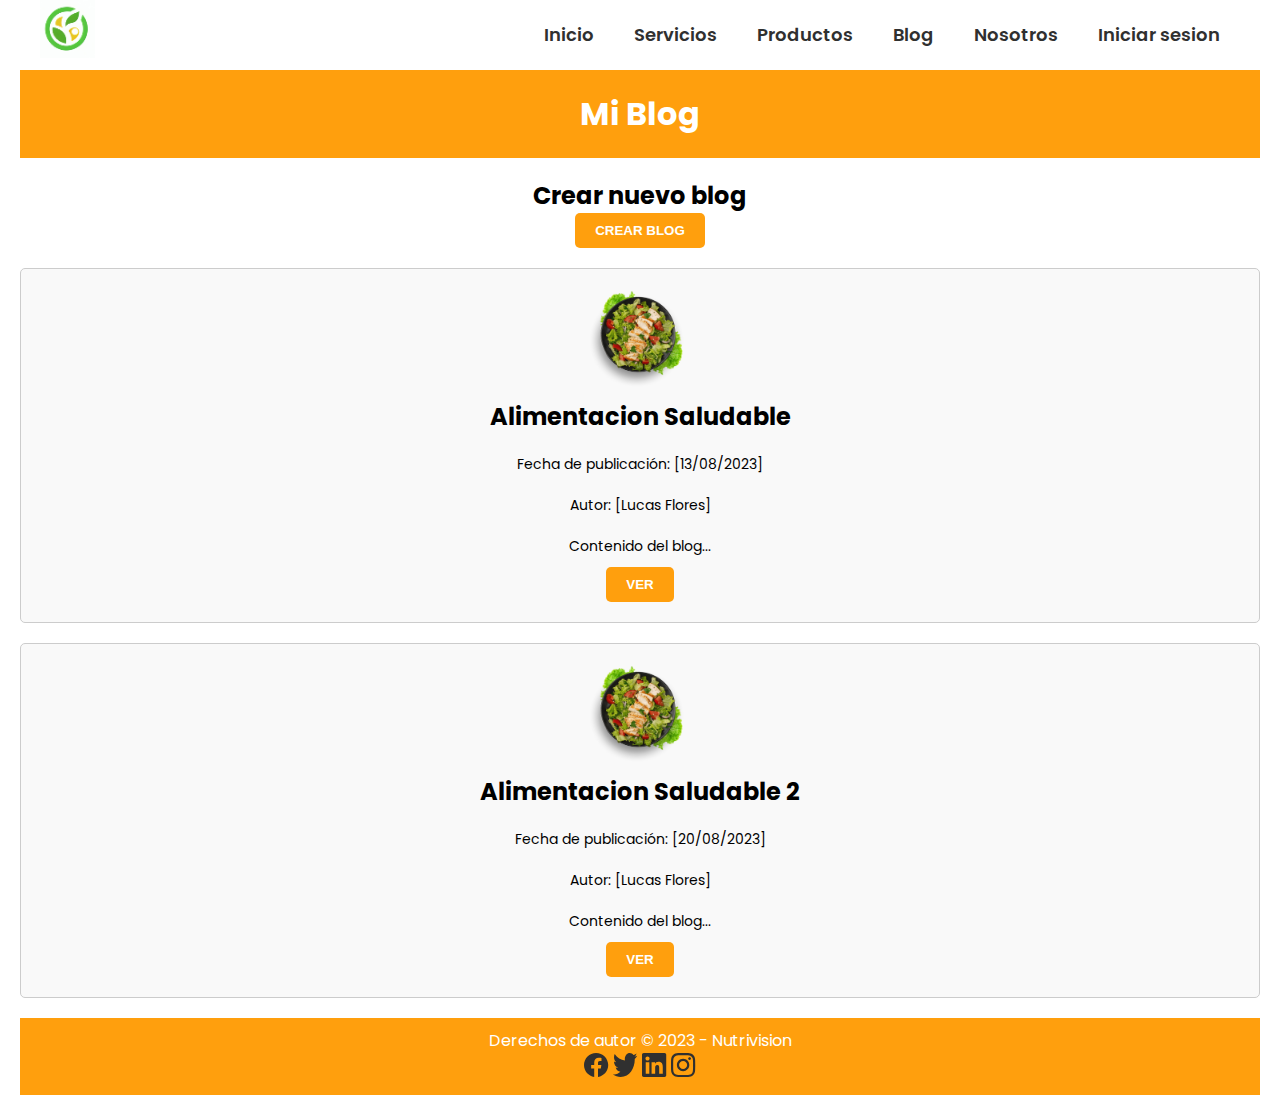
<file: blog.html>
<!DOCTYPE html>
<html lang="es">
<head>
    <meta charset="UTF-8">
    <meta name="viewport" content="width=device-width, initial-scale=1.0">
    <title>Mi Blog</title>
    <link rel="stylesheet" href="style4.css">
</head>
<body>

    <div class="menu container">
        <a href="index.html" class="logo">
            <div class="logo-container">
                <img src="imagenes/nutrivision.png" alt="Descripción de la imagen">
            </div>
        </a>

        <input type="checkbox" id="menu">
        <label for="menu"><img src="images/menu.png" class="menu-icono" alt=""></label>
        <nav class="navbar">
            <ul>
                <li><a href="index.html">Inicio</a></li>
                <li><a href="mapa.html">Servicios</a></li>
                <li><a href="compras.html">Productos</a></li>
                <li><a href="#">Blog</a></li>
                <li><a href="sobrenosotros.html">Nosotros</a></li>
                <li><a href="iniciarsesion.html">Iniciar sesion</a></li>
            </ul>
        </nav>
    </div>
    
    <p class="invisible-p">s</p>
    <p></p>
    <p class="invisible-p">s</p>
    
    <header>
        <h1>Mi Blog</h1>
    </header>

    <h2>Crear nuevo blog</h2>
    <div class="custom-button1-container">
        
        <button class="custom-button1">Crear Blog</button>
    </div>
    

    <main>
        <article class="blog-post">
            <img src="images/ensalada-1.png" alt="Imagen del Blog 1">
            <h2>Alimentacion Saludable</h2>
            <p>Fecha de publicación: [13/08/2023]</p>
            <p>Autor: [Lucas Flores]</p>
            <p>Contenido del blog...</p>
            <button class="custom-button">Ver</button>
        </article>

        <article class="blog-post">
            <img src="images/ensalada-1.png" alt="Imagen del Blog 2">
            <h2>Alimentacion Saludable 2</h2>
            <p>Fecha de publicación: [20/08/2023]</p>
            <p>Autor: [Lucas Flores]</p>
            <p>Contenido del blog...</p>
            <button class="custom-button">Ver</button>
        </article>

        <!-- Repite esta estructura para más blogs -->
    </main>

    <footer>

        <p>Derechos de autor © 2023 - Nutrivision</p>
        <div class="socials">
            <img src="images/s1.svg" alt="">
            <img src="images/s2.svg" alt="">
            <img src="images/s3.svg" alt="">
            <img src="images/s4.svg" alt="">
        </div>
    </footer>
</body>
</html>
</file>
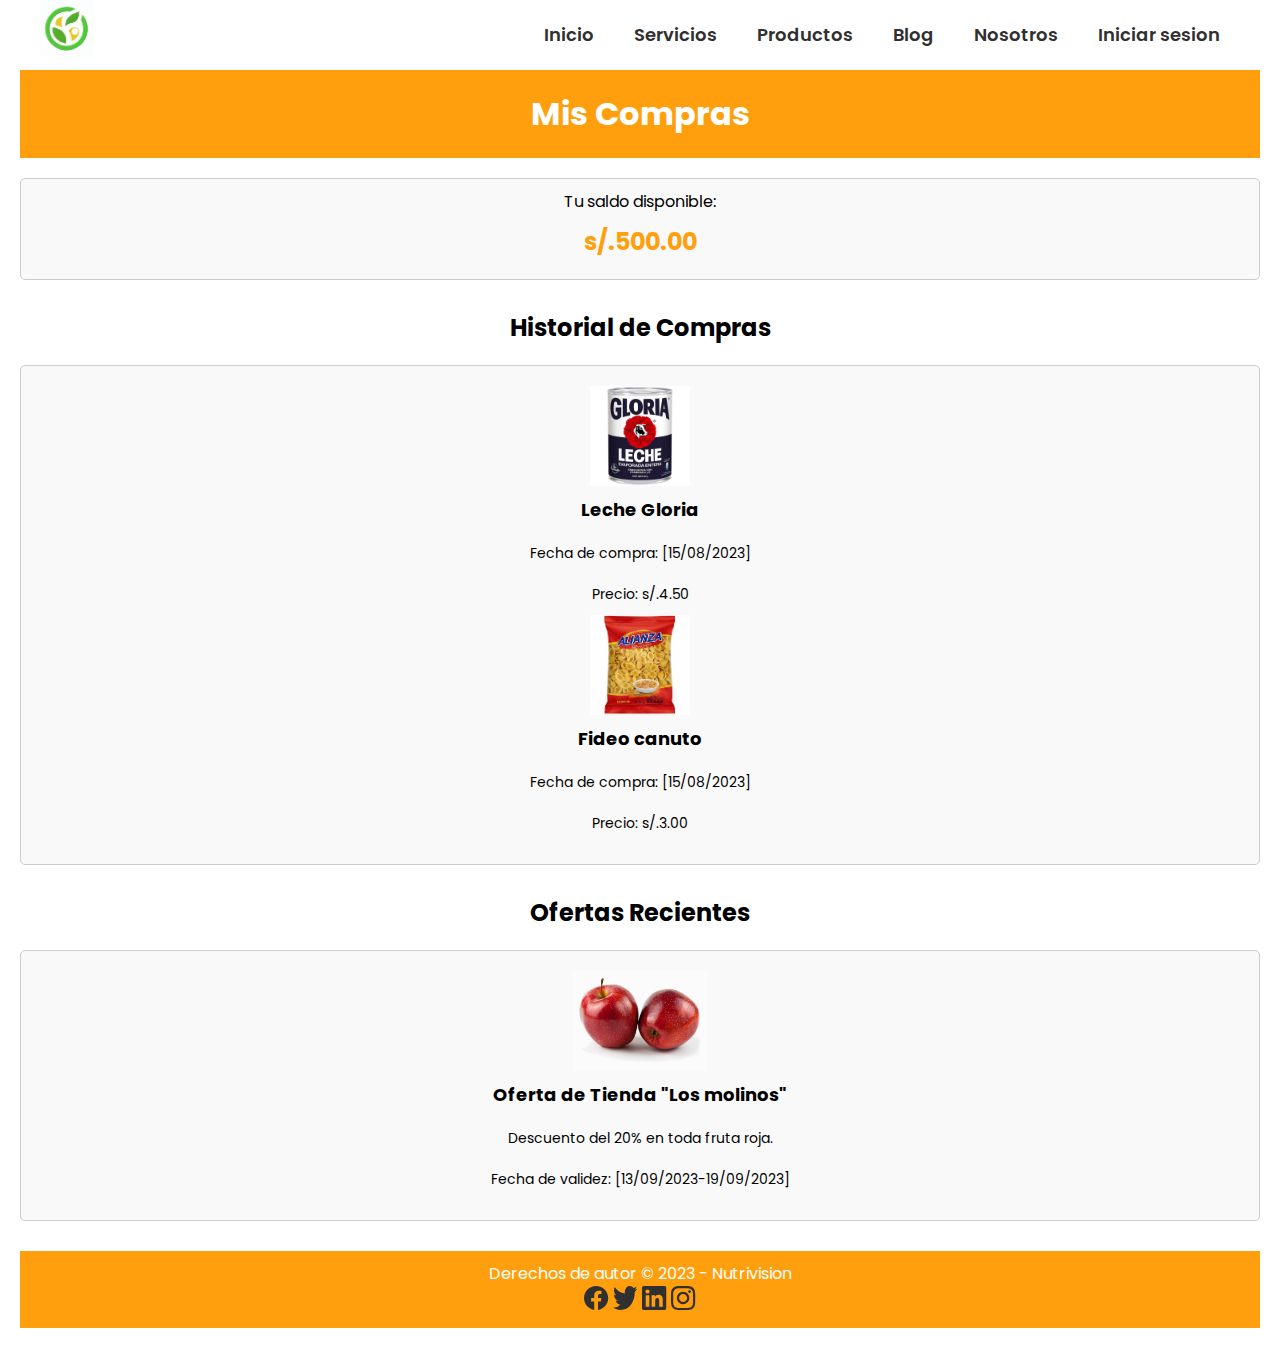
<file: compras.html>
<!DOCTYPE html>
<html lang="es">
<head>
    <meta charset="UTF-8">
    <meta name="viewport" content="width=device-width, initial-scale=1.0">
    <title>Mis Compras</title>
    <link rel="stylesheet" href="style5.css">
</head>
<body>
    <div class="menu container">
        <a href="index.html" class="logo">
            <div class="logo-container">
                <img src="imagenes/nutrivision.png" alt="Descripción de la imagen">
            </div>
        </a>

        <input type="checkbox" id="menu">
        <label for="menu"><img src="images/menu.png" class="menu-icono" alt=""></label>
        <nav class="navbar">
            <ul>
                <li><a href="index.html">Inicio</a></li>
                <li><a href="mapa.html">Servicios</a></li>
                <li><a href="#">Productos</a></li>
                <li><a href="blog.html">Blog</a></li>
                <li><a href="sobrenosotros.html">Nosotros</a></li>
                <li><a href="iniciarsesion.html">Iniciar sesion</a></li>
            </ul>
        </nav>
    </div>
    
    <p class="invisible-p">s</p>
    <p></p>
    <p class="invisible-p">s</p>
    
    <header>
        <h1>Mis Compras</h1>
    </header>

    <main>
        <section class="money-info">
            <div class="money">
                <p>Tu saldo disponible:</p>
                <h2>s/.500.00</h2> <!-- Cambia esto con la cantidad real -->
            </div>
        </section>

        <section class="purchase-history">
            <h2>Historial de Compras</h2>
            <!-- Aquí puedes mostrar las compras de la última semana, mes o año -->
            <div class="purchase-item">
                <img src="imagenes/leche.png" alt="Producto 1">
                <h3>Leche Gloria</h3>
                <p>Fecha de compra: [15/08/2023]</p>
                <p>Precio: s/.4.50</p>

                <img src="imagenes/fideo.png" alt="Producto 1">
                <h3>Fideo canuto</h3>
                <p>Fecha de compra: [15/08/2023]</p>
                <p>Precio: s/.3.00</p>

            </div>

            


            <!-- Repite esto para más compras -->
        </section>

        <section class="offers">
            <h2>Ofertas Recientes</h2>
            <!-- Aquí puedes mostrar ofertas de tiendas y supermercados -->
            <div class="offer-item">
                <img src="imagenes/manzana.png" alt="Tienda 1">
                <h3>Oferta de Tienda  "Los molinos"</h3>
                <p>Descuento del 20% en toda fruta roja.</p>
                <p>Fecha de validez: [13/09/2023-19/09/2023]</p>
            </div>
            <!-- Repite esto para más ofertas -->
        </section>
    </main>

    <footer>

        <p>Derechos de autor © 2023 - Nutrivision</p>
        <div class="socials">
            <img src="images/s1.svg" alt="">
            <img src="images/s2.svg" alt="">
            <img src="images/s3.svg" alt="">
            <img src="images/s4.svg" alt="">
        </div>
    </footer>
</body>
</html>
</file>
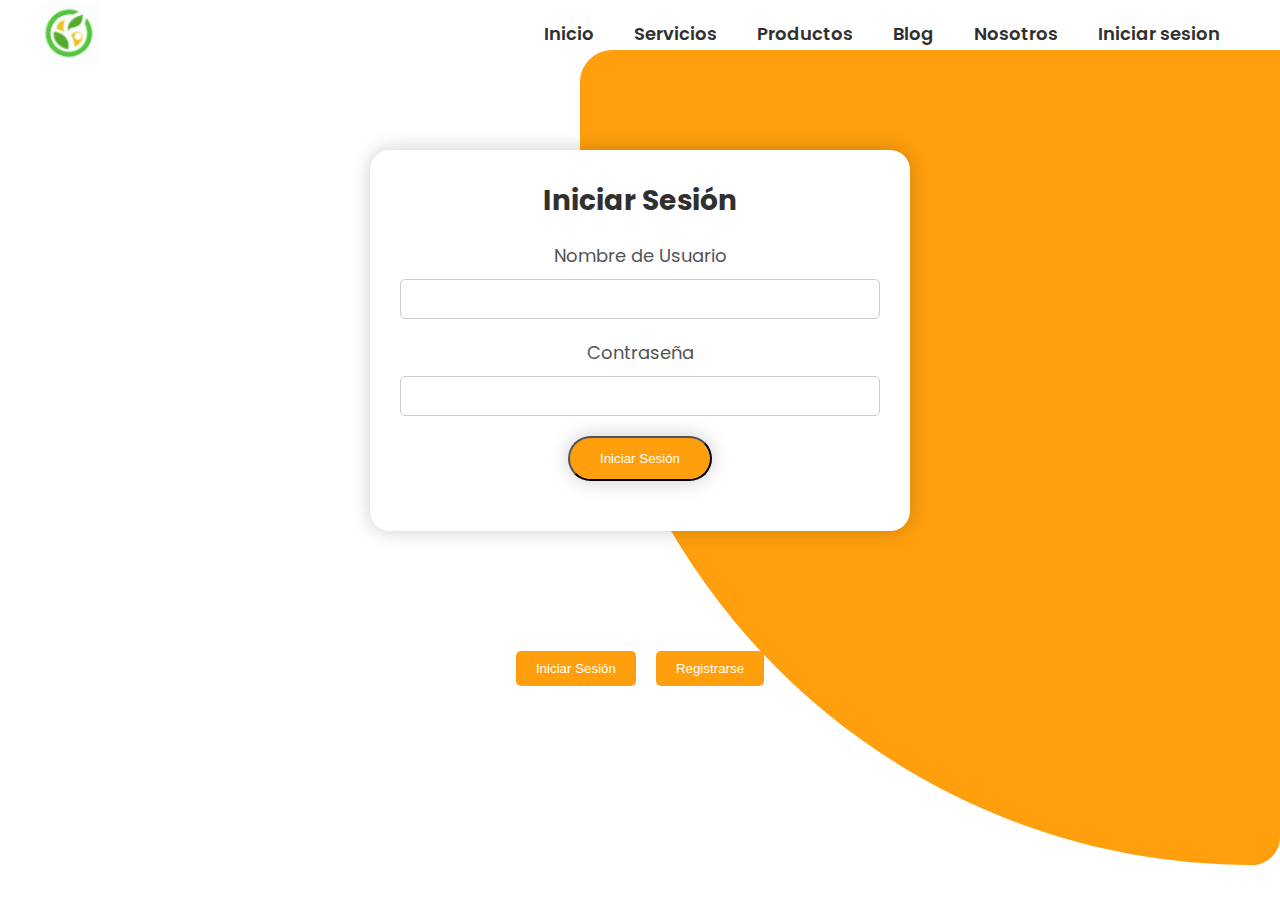
<file: iniciarsesion.html>
<!DOCTYPE html>
<html lang="es">
<head>
    <meta charset="UTF-8">
    <meta http-equiv="X-UA-Compatible" content="IE=edge">
    <meta name="viewport" content="width=device-width, initial-scale=1.0">
    <title>NUTRIVISION</title>
    <link rel="stylesheet" href="style.css">
</head>
<body>
    <div class="menu container">
        <a href="index.html" class="logo">
            <div class="logo-container">
                <img src="imagenes/nutrivision.png" alt="Descripción de la imagen">
            </div>
        </a>

        <input type="checkbox" id="menu">
        <label for="menu"><img src="images/menu.png" class="menu-icono" alt=""></label>
        <nav class="navbar">
            <ul>
                <li><a href="#">Inicio</a></li>
                <li><a href="mapa.html">Servicios</a></li>
                <li><a href="compras.html">Productos</a></li>
                <li><a href="blog.html">Blog</a></li>
                <li><a href="sobrenosotros.html">Nosotros</a></li>
                <li><a href="iniciarsesion.html">Iniciar sesion</a></li>
            </ul>
        </nav>
    </div>
    
    <p class="invisible-p">s</p>
    <p></p>
    <p class="invisible-p">s</p>
    <img class="bg" src="images/bg.svg" alt="">
    <section class="login container">
        <div class="login-form">
            <h2>Iniciar Sesión</h2>
            <form>
                <div class="form-group">
                    <label for="username">Nombre de Usuario</label>
                    <input type="text" id="username" name="username" required>
                </div>
                <div class="form-group">
                    <label for="password">Contraseña</label>
                    <input type="password" id="password" name="password" required>
                </div>
                <div class="form-group">
                    <button type="submit" class="btn-1">Iniciar Sesión</button>
                </div>
            </form>
        </div>

        <div class="register-form">
            <h2>Registrarse</h2>
            <form>
                <div class="form-group">
                    <label for="new-username">Nombre de Usuario</label>
                    <input type="text" id="new-username" name="new-username" required>
                </div>
                <div class="form-group">
                    <label for="new-password">Contraseña</label>
                    <input type="password" id="new-password" name="new-password" required>
                </div>
                <div class="form-group">
                    <label for="confirm-password">Confirmar Contraseña</label>
                    <input type="password" id="confirm-password" name="confirm-password" required>
                </div>
                <div class="form-group">
                    <button type="submit" class="btn-1">Registrarse</button>
                </div>
            </form>
        </div>
    </section>

    <div class="login-toggle">
        <button id="login-btn">Iniciar Sesión</button>
        <button id="register-btn">Registrarse</button>
    </div>

    
     <script src="static/123.js"></script>
</body>
</html>
</file>
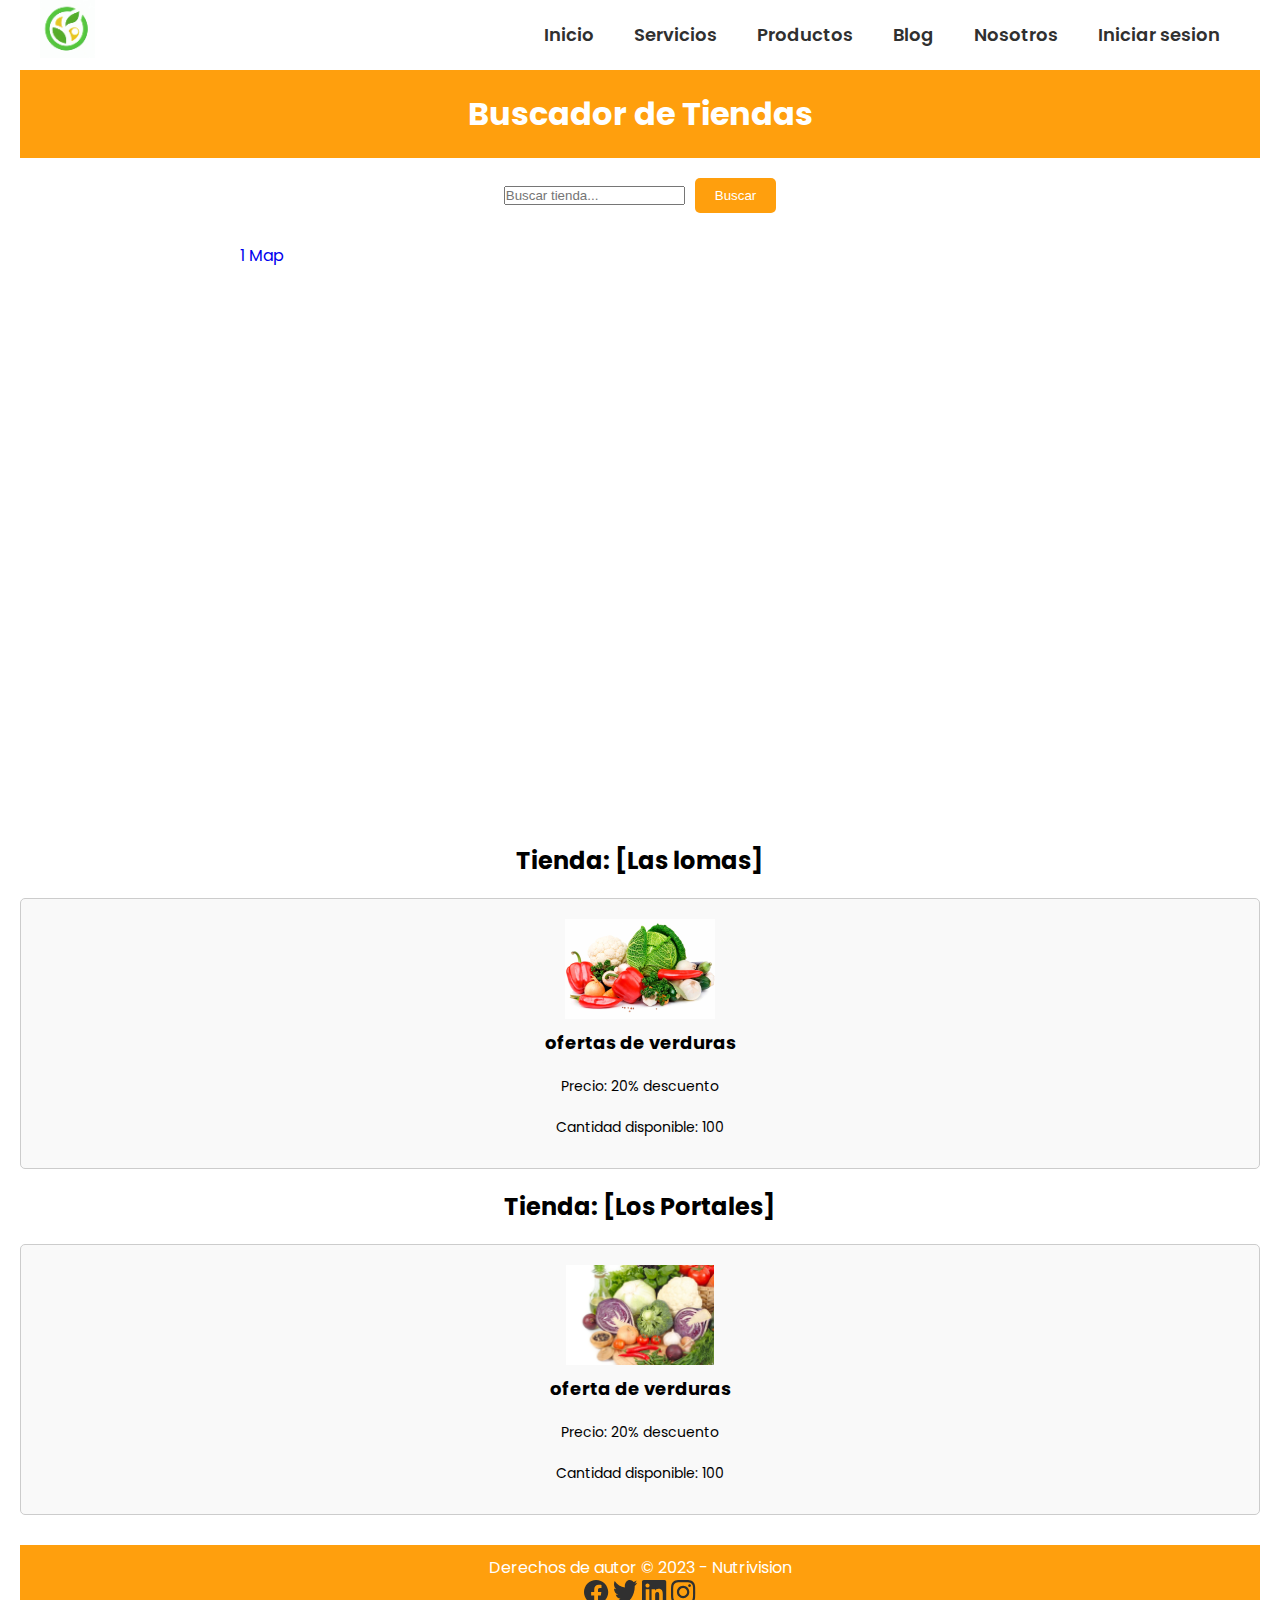
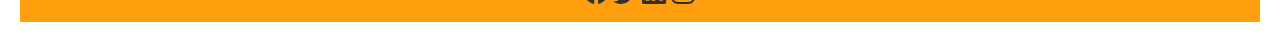
<file: mapa.html>
<!DOCTYPE html>
<html lang="es">
<head>
    <meta charset="UTF-8">
    <meta name="viewport" content="width=device-width, initial-scale=1.0">
    <title>Buscador de Tiendas</title>
    <link rel="stylesheet" href="style6.css">
   
</head>
<body>

    <div class="menu container">
        <a href="index.html" class="logo">
            <div class="logo-container">
                <img src="imagenes/nutrivision.png" alt="Descripción de la imagen">
            </div>
        </a>

        <input type="checkbox" id="menu">
        <label for="menu"><img src="images/menu.png" class="menu-icono" alt=""></label>
        <nav class="navbar">
            <ul>
                <li><a href="index.html">Inicio</a></li>
                <li><a href="#">Servicios</a></li>
                <li><a href="compras.html">Productos</a></li>
                <li><a href="blog.html">Blog</a></li>
                <li><a href="sobrenosotros.html">Nosotros</a></li>
                <li><a href="iniciarsesion.html">Iniciar sesion</a></li>
            </ul>
        </nav>
    </div>
    
    <p class="invisible-p">s</p>
    <p></p>
    <p class="invisible-p">s</p>

    <header>
        <h1>Buscador de Tiendas</h1>
    </header>

    <main>
        <section class="search-section">
            <div id="map-container"></div>
            <div class="search-container">
                <input type="text" id="search-input" placeholder="Buscar tienda...">
                <button id="search-button">Buscar</button>
            </div>
        </section>


        <div id="wrapper-9cd199b9cc5410cd3b1ad21cab2e54d3">
            <div id="map-9cd199b9cc5410cd3b1ad21cab2e54d3"></div><script>(function () {
            var setting = {"query":"UPC - Campus San Isidro, Avenida General Salaverry, San Isidro, Provincia de Lima, Perú","width":800,"height":600,"satellite":false,"zoom":12,"placeId":"ChIJk4GoDVbIBZERDNk9QgC1bck","cid":"0xc96db500423dd90c","coords":[-12.0874512,-77.0499421],"lang":"es","queryString":"UPC - Campus San Isidro, Avenida General Salaverry, San Isidro, Provincia de Lima, Perú","centerCoord":[-12.0874512,-77.0499421],"id":"map-9cd199b9cc5410cd3b1ad21cab2e54d3","embed_id":"1021571"};
            var d = document;
            var s = d.createElement('script');
            s.src = 'https://1map.com/js/script-for-user.js?embed_id=1021571';
            s.async = true;
            s.onload = function (e) {
              window.OneMap.initMap(setting)
            };
            var to = d.getElementsByTagName('script')[0];
            to.parentNode.insertBefore(s, to);
          })();</script><a href="https://1map.com/es/map-embed">1 Map</a></div>



        <section class="store-products">
            <h2>Tienda: [Las lomas]</h2>
            <div class="product">
                <img src="imagenes/verduras1.png" alt="Producto 1">
                <h3>ofertas de verduras</h3>
                <p>Precio: 20% descuento</p>
                <p>Cantidad disponible: 100</p>
            </div>

            <h2>Tienda: [Los Portales]</h2>
            <div class="product">
                <img src="imagenes/verduras2.png" alt="Producto 1">
                <h3>oferta de verduras</h3>
                <p>Precio: 20% descuento</p>
                <p>Cantidad disponible: 100</p>
            </div>


            <!-- Repite esto para más productos de la tienda -->
        </section>
    </main>

    <footer>

        <p>Derechos de autor © 2023 - Nutrivision</p>
        <div class="socials">
            <img src="images/s1.svg" alt="">
            <img src="images/s2.svg" alt="">
            <img src="images/s3.svg" alt="">
            <img src="images/s4.svg" alt="">
        </div>
    </footer>
</body>
</html>
</file>
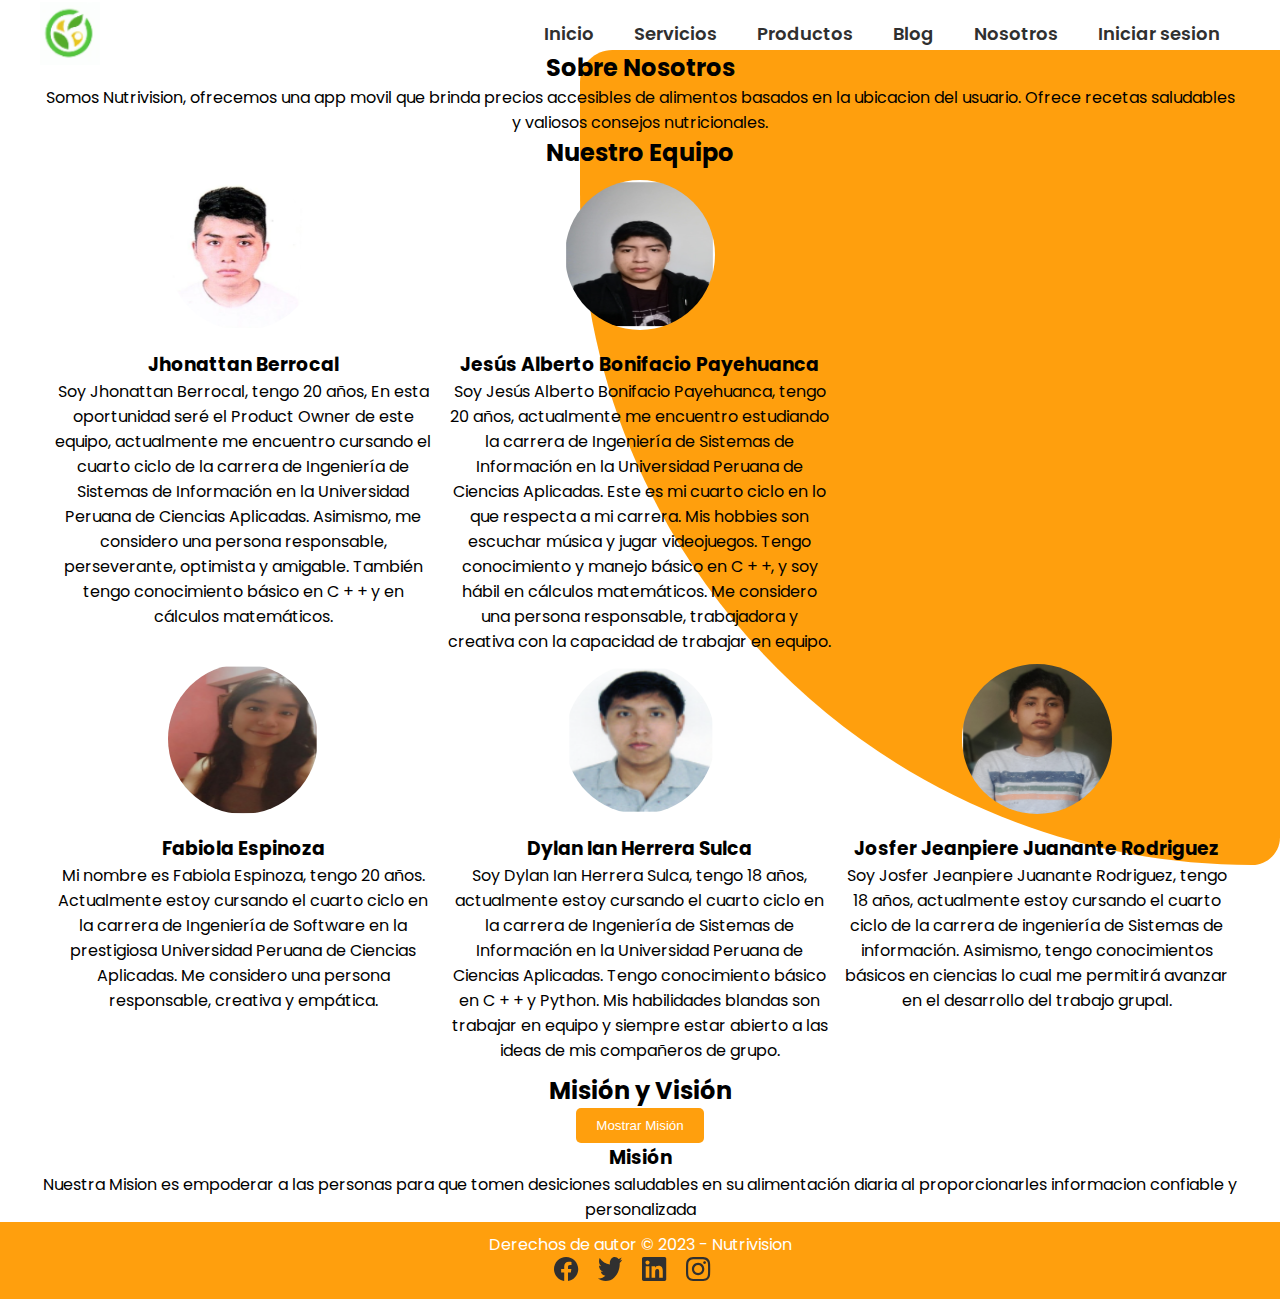
<file: sobrenosotros.html>
<!DOCTYPE html>
<html lang="es">
<head>
    <meta charset="UTF-8">
    <meta http-equiv="X-UA-Compatible" content="IE=edge">
    <meta name="viewport" content="width=device-width, initial-scale=1.0">
    <title>NUTRIVISION</title>
    <link rel="stylesheet" href="style2.css">
    <link rel="stylesheet" href="style.css">
</head>
      



<body>
    <div class="menu container">
        <a href="index.html" class="logo">
            <div class="logo-container">
                <img src="imagenes/nutrivision.png" alt="Descripción de la imagen">
            </div>
        </a>

        <input type="checkbox" id="menu">
        <label for="menu"><img src="images/menu.png" class="menu-icono" alt=""></label>
        <nav class="navbar">
            <ul>
                <li><a href="index.html">Inicio</a></li>
                <li><a href="mapa.html">Servicios</a></li>
                <li><a href="compras.html">Productos</a></li>
                <li><a href="blog.html">Blog</a></li>
                <li><a href="#">Nosotros</a></li>
                <li><a href="iniciarsesion.html">Iniciar sesion</a></li>
            </ul>
        </nav>
    </div>
    
    <p class="invisible-p">s</p>
    <p></p>
    <p class="invisible-p">s</p>
    
    <img class="bg" src="images/bg.svg" alt="">
    <section class="about-us container">
        <div class="about-project">
            <h2>Sobre Nosotros</h2>
            <p>
                Somos Nutrivision, ofrecemos una app movil que brinda precios accesibles de alimentos basados en la ubicacion del usuario. Ofrece recetas saludables y valiosos consejos nutricionales. 
            </p>
        </div>

        <div class="team">
            <h2 class="team-title">Nuestro Equipo</h2>
            <div class="team-container">
                <!-- Miembros del primer grupo -->
                <div class="member">
                    <img src="imagenes/jhonatan.png" alt="Miembro 1">
                    <h3>Jhonattan Berrocal</h3>
                    <p>Soy Jhonattan Berrocal, tengo 20 años, En esta oportunidad seré el Product Owner de este equipo, actualmente me encuentro cursando el cuarto ciclo de la carrera de Ingeniería de Sistemas de Información en la Universidad Peruana de Ciencias Aplicadas. Asimismo, me considero una persona responsable, perseverante, optimista y amigable. También tengo conocimiento básico en C + + y en cálculos matemáticos.</p>
                </div>
                <div class="member">
                    <img src="imagenes/jesus.png" alt="Miembro 2">
                    <h3>Jesús Alberto Bonifacio Payehuanca</h3>
                    <p>Soy Jesús Alberto Bonifacio Payehuanca, tengo 20 años,  actualmente me encuentro estudiando la carrera de Ingeniería de Sistemas de Información en la Universidad Peruana de Ciencias Aplicadas. Este es mi cuarto ciclo en lo que respecta a mi carrera. Mis hobbies son escuchar música y jugar videojuegos. Tengo conocimiento y manejo básico en C + +, y soy hábil en cálculos matemáticos. Me considero una persona responsable, trabajadora y creativa con la capacidad de trabajar en equipo. </p>
                </div>
            </div>
            <div class="team-container">
                <!-- Miembros del segundo grupo -->
                <div class="member">
                    <img src="imagenes/fabiola.png" alt="Miembro 3">
                    <h3>Fabiola Espinoza</h3>
                    <p>Mi nombre es Fabiola Espinoza, tengo 20 años. Actualmente estoy cursando el cuarto ciclo en la carrera de  Ingeniería de Software en la prestigiosa Universidad Peruana de Ciencias Aplicadas. Me considero una persona responsable, creativa y empática. </p>
                </div>
                <div class="member">
                    <img src="imagenes/dylan.png" alt="Miembro 4">
                    <h3>Dylan Ian Herrera Sulca</h3>
                    <p>Soy Dylan Ian Herrera Sulca, tengo 18 años, actualmente  estoy cursando el cuarto ciclo en la carrera de Ingeniería  de Sistemas de Información en la Universidad Peruana de Ciencias Aplicadas. Tengo conocimiento básico en C + + y Python. Mis habilidades blandas son trabajar en equipo y siempre estar abierto a las ideas de mis compañeros de grupo. </p>
                </div>
                <div class="member">
                    <img src="imagenes/jjr.png" alt="Miembro 5">
                    <h3>Josfer Jeanpiere Juanante Rodriguez</h3>
                    <p>Soy  Josfer Jeanpiere Juanante Rodriguez, tengo 18 años, actualmente estoy cursando el  cuarto ciclo  de la carrera de ingeniería de Sistemas de información. Asimismo, tengo conocimientos básicos en ciencias lo cual me permitirá avanzar en el desarrollo del trabajo grupal. </p>
                </div>
            </div>
        </div>

        <div class="mission-vision">
            <h2>Misión y Visión</h2>
            <button id="toggle-mission-vision" class="custom-button">Mostrar Misión</button>

            <div class="mission" id="mission">
                <h3>Misión</h3>
                <p>Nuestra Mision es empoderar a las personas para que tomen desiciones saludables en su alimentación diaria al proporcionarles informacion confiable y personalizada</p>
            </div>
            <div class="vision" id="vision">
                <h3>Visión</h3>
                <p>Nuestra visión es convertirnos en la plataforma lider a nivel global para la educación nutricional y la promoción de hábitos saludables</p>
            </div>
        </div>
    </section>

   

    <script src="static/nosotros.js"></script>

    <footer>

        <p>Derechos de autor © 2023 - Nutrivision</p>
        <div class="socials">
            <img src="images/s1.svg" alt="">
            <img src="images/s2.svg" alt="">
            <img src="images/s3.svg" alt="">
            <img src="images/s4.svg" alt="">
        </div>
    </footer>
</body>
</html>
</file>
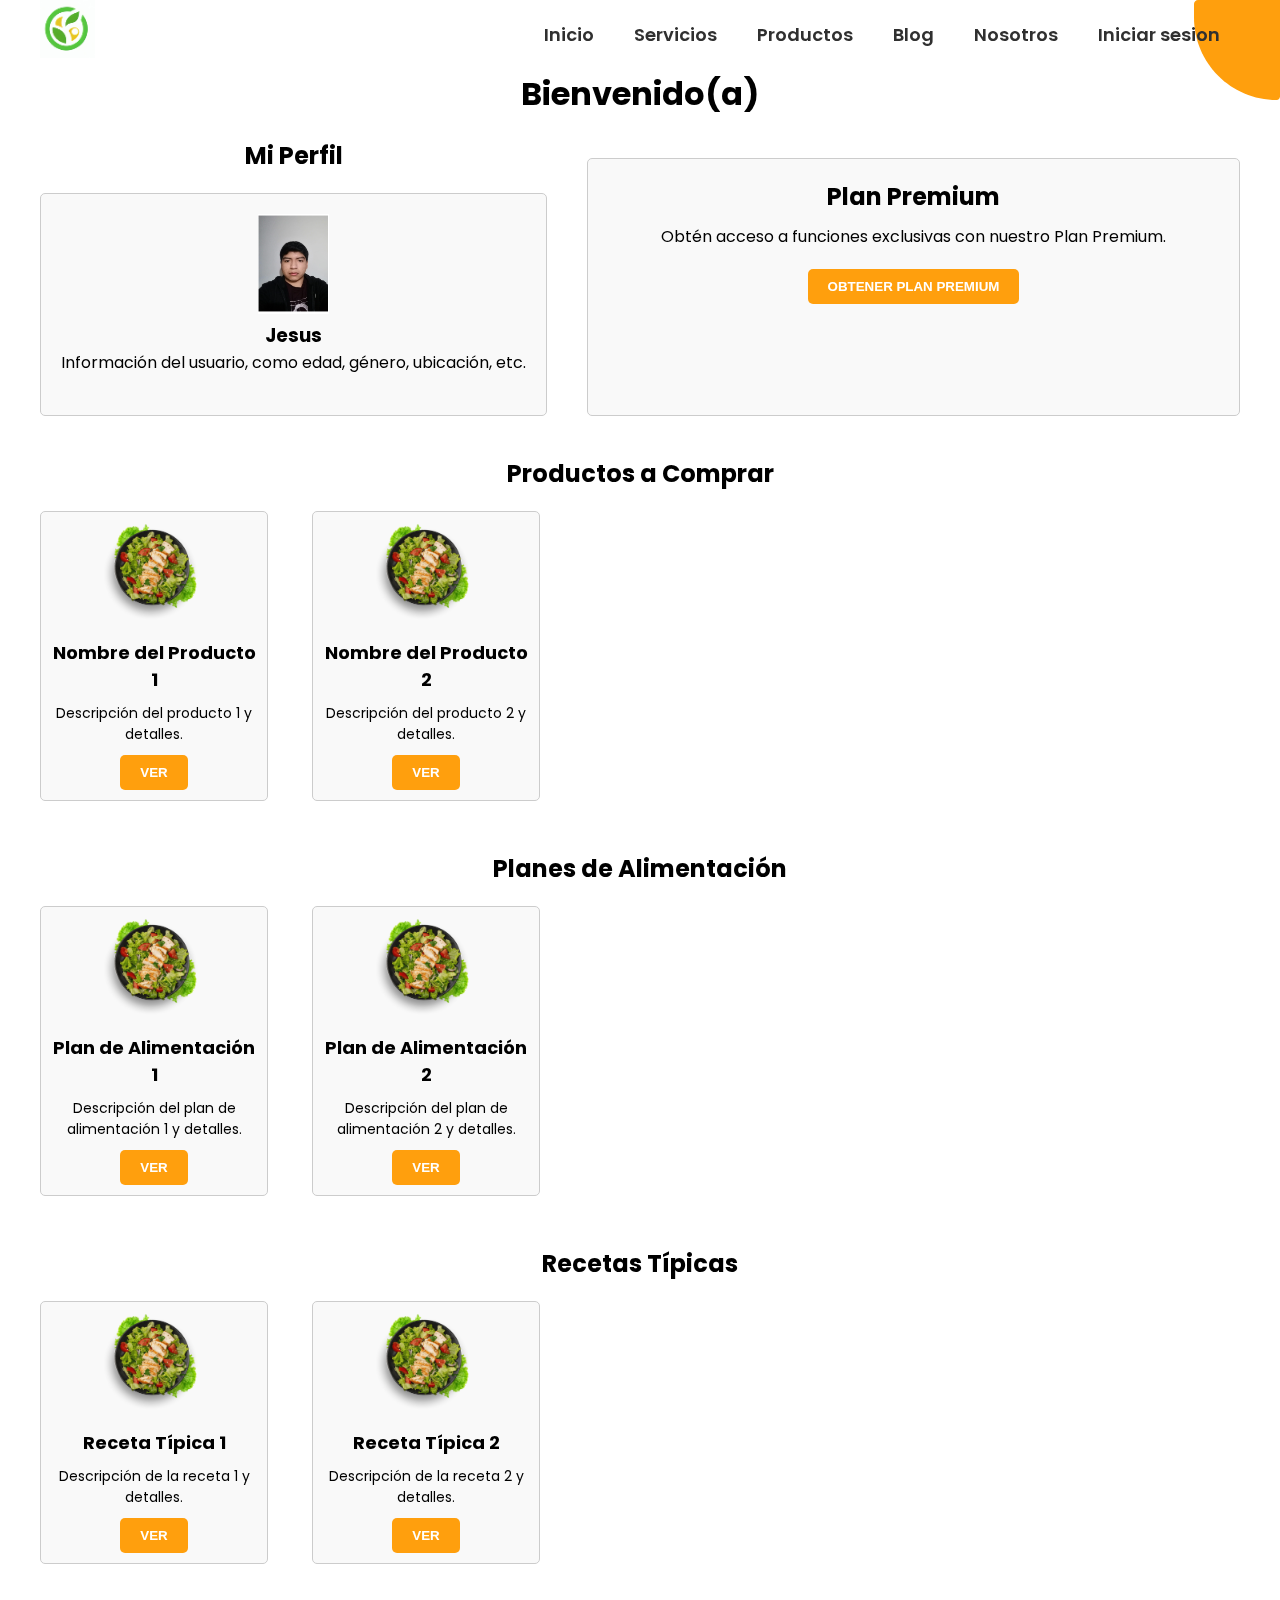
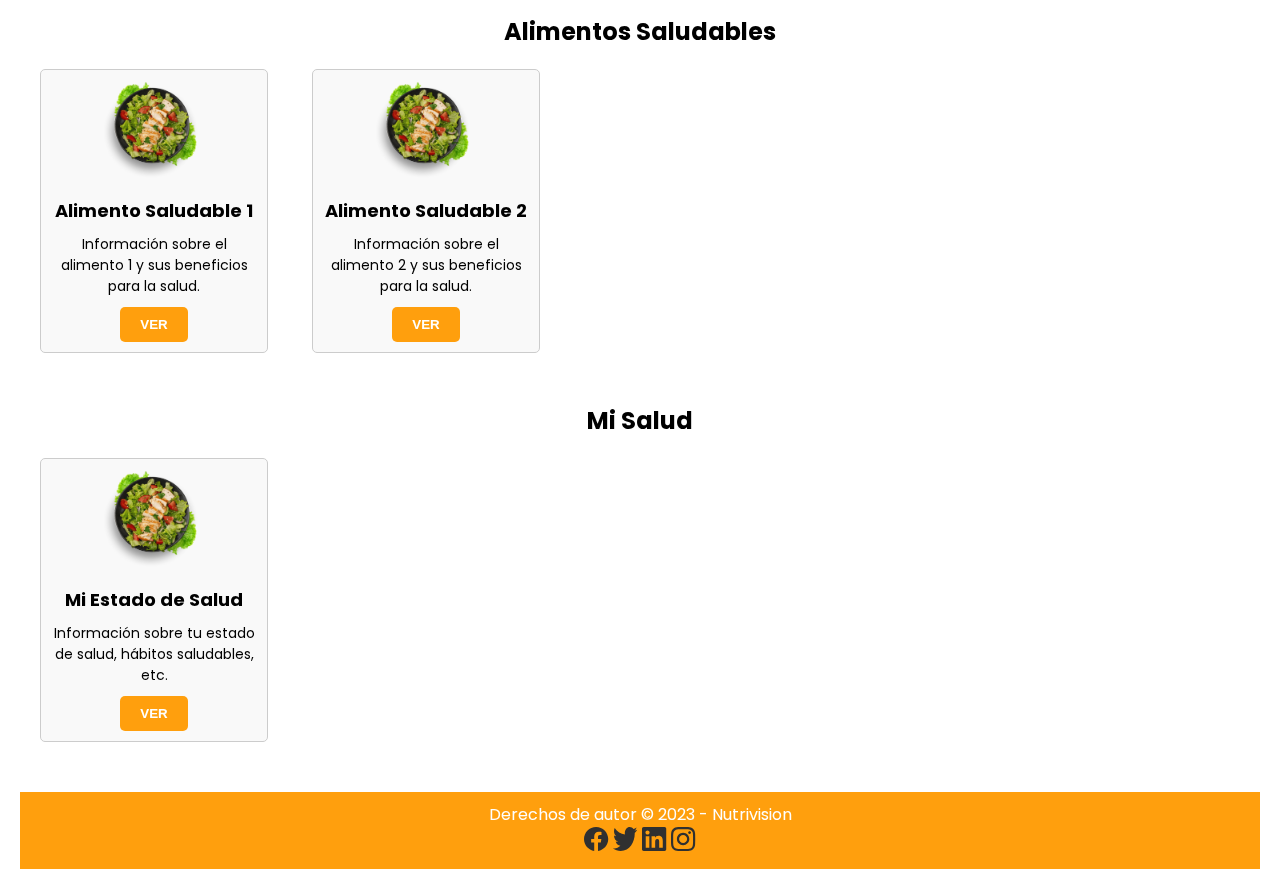
<file: usuario.html>
<!DOCTYPE html>
<html lang="es">
<head>
    <meta charset="UTF-8">
    <meta name="viewport" content="width=device-width, initial-scale=1.0">
    <title>Mi Página de Salud</title>
    <link rel="stylesheet" href="style3.css">
</head>
<body>

    <div class="menu container">
        <a href="index.html" class="logo">
            <div class="logo-container">
                <img src="imagenes/nutrivision.png" alt="Descripción de la imagen">
            </div>
        </a>

        <input type="checkbox" id="menu">
        <label for="menu"><img src="images/menu.png" class="menu-icono" alt=""></label>
        <nav class="navbar">
            <ul>
                <li><a href="index.html">Inicio</a></li>
                <li><a href="mapa.html">Servicios</a></li>
                <li><a href="compras.html">Productos</a></li>
                <li><a href="blog.html">Blog</a></li>
                <li><a href="sobrenosotros.html">Nosotros</a></li>
                <li><a href="iniciarsesion.html">Iniciar sesion</a></li>
            </ul>
        </nav>
    </div>
    
    <p class="invisible-p">s</p>
    <p></p>
    <p class="invisible-p">s</p>
    
    <img class="bg" src="images/bg.svg" alt="">
    <header>
        <h1>Bienvenido(a)</h1>
    </header>
    <div class="user-premium-container">
        <div class="profile">
            <h2>Mi Perfil</h2>
            <div class="user-profile">
                <img src="imagenes/jesus.png" alt="Usuario">
                <h3>Jesus</h3>
                <p>Información del usuario, como edad, género, ubicación, etc.</p>
            </div>
        </div>
    
        <div class="premium-plan">
            <h2>Plan Premium</h2>
            <p>Obtén acceso a funciones exclusivas con nuestro Plan Premium.</p>
            <button class="custom-button">Obtener Plan Premium</button>
        </div>

    </div>


    <section class="products">
        <h2>Productos a Comprar</h2>
        <div class="product">
            <img src="images/ensalada-1.png" alt="Producto 1">
            <h3>Nombre del Producto 1</h3>
            <p>Descripción del producto 1 y detalles.</p>
            <button class="custom-button">Ver</button>

        </div>
        <div class="product">
            <img src="images/ensalada-1.png" alt="Producto 2">
            <h3>Nombre del Producto 2</h3>
            <p>Descripción del producto 2 y detalles.</p>
            <button class="custom-button">Ver</button>

        </div>
        <!-- Agrega más productos aquí -->
    </section>

    <section class="meal-plans">
        <h2>Planes de Alimentación</h2>
        <div class="meal-plan">
            <img src="images/ensalada-1.png" alt="Plan 1">
            <h3>Plan de Alimentación 1</h3>
            <p>Descripción del plan de alimentación 1 y detalles.</p>
            <button class="custom-button">Ver</button>

        </div>
        <div class="meal-plan">
            <img src="images/ensalada-1.png" alt="Plan 2">
            <h3>Plan de Alimentación 2</h3>
            <p>Descripción del plan de alimentación 2 y detalles.</p>
            <button class="custom-button">Ver</button>

        </div>
        <!-- Agrega más planes de alimentación aquí -->
    </section>

    <section class="recipes">
        <h2>Recetas Típicas</h2>
        <div class="recipe">
            <img src="images/ensalada-1.png" alt="Receta 1">
            <h3>Receta Típica 1</h3>
            <p>Descripción de la receta 1 y detalles.</p>
            <button class="custom-button">Ver</button>

        </div>
        <div class="recipe">
            <img src="images/ensalada-1.png" alt="Receta 2">
            <h3>Receta Típica 2</h3>
            <p>Descripción de la receta 2 y detalles.</p>
            <button class="custom-button">Ver</button>

        </div>
        <!-- Agrega más recetas aquí -->
    </section>

    <section class="healthy-foods">
        <h2>Alimentos Saludables</h2>
        <div class="healthy-food">
            <img src="images/ensalada-1.png" alt="Alimento 1">
            <h3>Alimento Saludable 1</h3>
            <p>Información sobre el alimento 1 y sus beneficios para la salud.</p>
            <button class="custom-button">Ver</button>

        </div>
        <div class="healthy-food">
            <img src="images/ensalada-1.png" alt="Alimento 2">
            <h3>Alimento Saludable 2</h3>
            <p>Información sobre el alimento 2 y sus beneficios para la salud.</p>
            <button class="custom-button">Ver</button>

        </div>
        <!-- Agrega más alimentos saludables aquí -->
    </section>

    <section class="my-health">
        <h2>Mi Salud</h2>
        <div class="health-info">
            <img src="images/ensalada-1.png" alt="Mi Salud">
            <h3>Mi Estado de Salud</h3>
            <p>Información sobre tu estado de salud, hábitos saludables, etc.</p>
            <button class="custom-button">Ver</button>

        </div>
        <!-- Agrega más contenido relacionado con tu salud aquí -->
    </section>

    
    




    <footer>

        <p>Derechos de autor © 2023 - Nutrivision</p>
        <div class="socials">
            <img src="images/s1.svg" alt="">
            <img src="images/s2.svg" alt="">
            <img src="images/s3.svg" alt="">
            <img src="images/s4.svg" alt="">
        </div>
    </footer>
</body>
</html>
</file>
<file: style4.css>
@import url('https://fonts.googleapis.com/css2?family=Poppins:wght@400;500;600;700;800&display=swap');
/* Estilos generales */
body {
    font-family: Arial, sans-serif;
    margin: 0;
    padding: 0;
}

header, main, footer {
    margin: 20px;
}

h1, h2 {
    text-align: center;
}

/* Estilos para el encabezado */
header {
    background-color: #ff9f0d;
    color: #fff;
    padding: 20px 0;
}

/* Estilos para los blogs */
.blog-post {
    margin: 20px 0;
    padding: 20px;
    border: 1px solid #ccc;
    border-radius: 5px;
    background-color: #f9f9f9;
    display: flex; /* Para centrar verticalmente */
    flex-direction: column; /* Aplicar flexbox en columna para centrar verticalmente */
    align-items: center; /* Para centrar verticalmente */
    justify-content: center; /* Para centrar horizontalmente */
    text-align: center; /* Alinear el texto al centro */
}

.blog-post img {
    max-width: 100%;
    max-height: 100px; /* Limita la altura de las imágenes a 100px */
    width: auto;
}

.blog-post h2 {
    font-size: 24px;
    margin: 10px 0;
}

.blog-post p {
    font-size: 14px;
    margin: 10px 0;
}



/* Estilos para los botones personalizados */
.custom-button {
    background-color: #ff9f0d;
    color: #fff;
    padding: 10px 20px;
    border: none;
    border-radius: 5px;
    cursor: pointer;
    transition: background-color 0.3s;
    text-transform: uppercase;
    font-weight: 600;
}

/* Estilos para el pie de página */
footer {
    text-align: center;
    background-color: #ff9f0d;
    color: #fff;
    padding: 10px 0;
}


.custom-button1-container {
    display: flex;
    justify-content: center;
}

.custom-button1 {
    background-color: #ff9f0d;
    color: #fff;
    padding: 10px 20px;
    border: none;
    border-radius: 5px;
    cursor: pointer;
    transition: background-color 0.3s;
    text-transform: uppercase;
    font-weight: 600;
}


.container {
    max-width: 1200px;
    margin: 0 auto;
}

.header {
    display: flex;
    position: relative;
}

.menu {
    position: absolute;
    top: 0;
    left: 0;
    right: 0;
    display: flex;
    align-items: center;
    justify-content: space-between;
    z-index: 1000;
}

.logo {
    color: #303030;
    font-size: 25px;
    font-weight: 800;
}

.menu .navbar ul li {
    position: relative;
    float: left;
}

.menu .navbar ul li a {
    font-size: 18px;
    padding: 20px;
    color: #303030;
    display: block;
    font-weight: 600;
}

#menu {
    display: none;
}

.menu-icono {
    width: 25px;
}

.menu label {
    cursor: pointer;
}

.invisible-p {
    color: transparent;
    visibility: hidden;
}

* {
    margin: 0;
    padding: 0;
    box-sizing: border-box;
    text-decoration: none;
    list-style: none;
}

body {
    font-family: 'Poppins', sans-serif;
}

@media (max-width: 991px) {
    .menu {
        padding: 30px;
    }

    .menu label {
        display: initial;
    }

    .menu .navbar {
        position: absolute;
        top: 100%;
        left: 0;
        right: 0;
        background: #303030;
        display: none;
    }

    .menu .navbar ul li {
        width: 100%;
    }

    .menu .navbar ul li a {
        color: #ffffff;
    }

    .menu .navbar ul li a:hover {
        color: #bebebe;
    }

    #menu:checked ~ .navbar {
        display: initial;
    }
}
</file>
<file: style5.css>
@import url('https://fonts.googleapis.com/css2?family=Poppins:wght@400;500;600;700;800&display=swap');
/* Estilos generales */
body {
    font-family: Arial, sans-serif;
    margin: 0;
    padding: 0;
}

header, main, footer {
    margin: 20px;
}

h1, h2, h3 {
    text-align: center;
}

/* Estilos para el encabezado */
header {
    background-color: #ff9f0d;
    color: #fff;
    padding: 20px 0;
}

/* Estilos para el área de información de dinero */
.money-info {
    text-align: center;
    margin-bottom: 30px;
}

.money {
    background-color: #f9f9f9;
    padding: 10px;
    border: 1px solid #ccc;
    border-radius: 5px;
}

.money h2 {
    font-size: 24px;
    margin: 10px 0;
    color: #ff9f0d;
}

/* Estilos para el historial de compras y ofertas */
.purchase-history, .offers {
    margin-bottom: 30px;
}

.purchase-item, .offer-item {
    margin: 20px 0;
    padding: 20px;
    border: 1px solid #ccc;
    border-radius: 5px;
    background-color: #f9f9f9;
    display: flex;
    flex-direction: column;
    align-items: center;
    text-align: center;
}

.purchase-item img, .offer-item img {
    max-width: 100%;
    max-height: 100px;
    width: auto;
}

.purchase-item h3, .offer-item h3 {
    font-size: 18px;
    margin: 10px 0;
}

.purchase-item p, .offer-item p {
    font-size: 14px;
    margin: 10px 0;
}

/* Estilos para el pie de página */
footer {
    text-align: center;
    background-color: #ff9f0d;
    color: #fff;
    padding: 10px 0;
}



.container {
    max-width: 1200px;
    margin: 0 auto;
}

.header {
    display: flex;
    position: relative;
}

.menu {
    position: absolute;
    top: 0;
    left: 0;
    right: 0;
    display: flex;
    align-items: center;
    justify-content: space-between;
    z-index: 1000;
}

.logo {
    color: #303030;
    font-size: 25px;
    font-weight: 800;
}

.menu .navbar ul li {
    position: relative;
    float: left;
}

.menu .navbar ul li a {
    font-size: 18px;
    padding: 20px;
    color: #303030;
    display: block;
    font-weight: 600;
}

#menu {
    display: none;
}

.menu-icono {
    width: 25px;
}

.menu label {
    cursor: pointer;
}

.invisible-p {
    color: transparent;
    visibility: hidden;
}

* {
    margin: 0;
    padding: 0;
    box-sizing: border-box;
    text-decoration: none;
    list-style: none;
}

body {
    font-family: 'Poppins', sans-serif;
}

@media (max-width: 991px) {
    .menu {
        padding: 30px;
    }

    .menu label {
        display: initial;
    }

    .menu .navbar {
        position: absolute;
        top: 100%;
        left: 0;
        right: 0;
        background: #303030;
        display: none;
    }

    .menu .navbar ul li {
        width: 100%;
    }

    .menu .navbar ul li a {
        color: #ffffff;
    }

    .menu .navbar ul li a:hover {
        color: #bebebe;
    }

    #menu:checked ~ .navbar {
        display: initial;
    }
}
</file>
<file: style.css>
@import url('https://fonts.googleapis.com/css2?family=Poppins:wght@400;500;600;700;800&display=swap');

* {
    margin: 0;
    padding: 0;
    box-sizing: border-box;
    text-decoration: none;
    list-style: none;
}

body {
    font-family: 'Poppins', sans-serif;
}

.container {
    max-width: 1200px;
    margin: 0 auto;
}

.header {
    display: flex;
    position: relative;
}

.menu {
    position: absolute;
    top: 0;
    left: 0;
    right: 0;
    display: flex;
    align-items: center;
    justify-content: space-between;
    z-index: 1000;
}

.logo {
    color: #303030;
    font-size: 25px;
    font-weight: 800;
}

.menu .navbar ul li {
    position: relative;
    float: left;
}

.menu .navbar ul li a {
    font-size: 18px;
    padding: 20px;
    color: #303030;
    display: block;
    font-weight: 600;
}

#menu {
    display: none;
}

.menu-icono {
    width: 25px;
}

.menu label {
    cursor: pointer;
}

.bg {
    position: absolute;
    width: 700px;
    z-index: -1;
    right: 0;
}

.esp {
    position: absolute;
    top: 700px;
    bottom: 0;
    width: 350px;
}

.header-info {
    display: flex;
    align-items: center;
    margin-top: 100px;
}

.header-text {
    width: 50%;
    padding-right: 35px;
}

.header-text h1 {
    font-size: 55px;
    line-height: 70px;
    font-weight: 600;
    color: #303030;
    margin-bottom: 25px;
    text-transform: capitalize;
}

.header-text p {
    font-size: 16px;
    color: #545454;
    margin-bottom: 35px;
}

.btn-1 {
    display: inline-block;
    background-color: #ff9f0d;
    padding: 13px 30px;
    border-radius: 25px;
    color: #ffffff;
    text-transform: capitalize;
    box-shadow: 0 0 20px rgba(0, 0, 0, 0.2);
}

.btn-1:hover {
    background-color: #ee9003;
}

.header-img {
    width: 50%;
}

.header-img img {
    width: 650px;
}

.info {
    padding: 100px;
    display: flex;
    justify-content: space-between;
}

.info-1 {
    width: 300px;
    padding: 15px 25px;
    text-align: center;
    box-shadow: 0 0 20px rgba(0, 0, 0, 0.1);
    border-radius: 20px;
}

.info-1 img {
    width: 35px;
}

.info-1 h3 {
    font-size: 18px;
    color: #303030;
    margin-bottom: 10px;
}

.info-1 p {
    font-size: 16px;
    color: #545454;
}

.nosotros {
    position: relative;
}

.bg-2 {
    position: absolute;
    top: 0;
    left: 0;
    width: 400px;
    z-index: -1;
}

.nosotros-info {
    padding: 100px 0;
    display: flex;
    align-items: center;
}

.nosotros-img {
    width: 50%;
}

.nosotros-img img {
    width: 650px;
}

.nosotros-txt {
    width: 50%;
}

.nosotros-txt span {
    font-size: 16px;
    color: #ff9f0d;
    font-weight: 700;
    margin-bottom: 25px;
}

.nosotros-txt h2 {
    font-size: 45px;
    color: #303030;
    margin-bottom: 50px;
}

.nosotros-txt p {
    font-size: 18px;
    color: #545454;
    margin-bottom: 50px;
}

.products {
    padding: 80px 0;
    text-align: center;
}

.products h2 {
    font-size: 45px;
    color: #303030;
    margin-bottom: 30px;
}

.products p {
    font-size: 18px;
    color: #545454;
    margin-bottom: 70px;
    padding: 0 200px;
}

.product-info {
    display: grid;
    grid-template-columns: repeat(3, 1fr);
    grid-auto-rows: auto;
    grid-gap: 3rem;
}

.product {
    padding-bottom: 35px;
    text-align: center;
    box-shadow: 0 0 20px rgba(0, 0, 0, 0.1);
    border-radius: 25px;
}

.product img {
    width: 100%;
    height: 250px;
    border-radius: 25px 25px 0 0;
}

.product h3 {
    font-size: 20px;
    color: #303030;
    margin-top: 15px;
}

.product p {
    font-size: 16px;
    padding: 30px;
    color: #545454;
    margin: 0;
}

.product span {
    color: #ffffff; 
    background-color: #ff9f0d; 
    padding: 10px;
    border-radius: 15px;
}


hr {
    border: 10px solid #eee;
}

.footer {
    padding: 10px 0;
}

.footer-links {
    display: flex;
    justify-content: space-between;
}

.link h3 {
    font-size: 20px;
    color: #303030;
    margin-bottom: 20px;
}

.socials img {
    margin-right: 15px;
}

a {
    font-size: 16px;
    display: block;
    margin-bottom: 10px;
    color: #545454;
}

@media (max-width: 991px) {
    .menu {
        padding: 30px;
    }

    .menu label {
        display: initial;
    }

    .menu .navbar {
        position: absolute;
        top: 100%;
        left: 0;
        right: 0;
        background: #303030;
        display: none;
    }

    .menu .navbar ul li {
        width: 100%;
    }

    .menu .navbar ul li a {
        color: #ffffff;
    }

    .menu .navbar ul li a:hover {
        color: #bebebe;
    }

    #menu:checked ~ .navbar {
        display: initial;
    }

    .bg {
        width: 500px;
    }

    .esp {
        display: none;
    }

    .header-info {
        flex-direction: column;
        padding: 30px;
    }

    .header-txt {
        width: 100%;
        text-align: center;
        padding: 0;
    }

    .header-text h1 {
        font-size: 40px;
        line-height: 50px;
    }

    .header-img {
        width: 100%;
        text-align: center;
        padding-top: 35px;
    }

    .header-img img {
        width: 300px;
    }

    .info {
        padding: 0;
        flex-direction: column;
        align-items: center;
    }

    .info-1 {
        margin-bottom: 20px;
    }

    .nosotros {
        padding: 30px;
    }

    .bg-2 {
        top: 80px;
        width: 20px;
    }

    .nosotros-info {
        padding: 0;
        flex-direction: column;
        align-items: center;
        text-align: center;
    }

    .nosotros-img {
        width: 100%;
    }

    .nosotros-img img {
        width: 300px;
    }

    .nosotros-txt {
        width: 100%;
    }

    .nosotros-txt h2 {
        font-size: 40px;
        line-height: 50px;
        margin-bottom: 10px;
    }

    .nosotros-txt p {
        margin-bottom: 20px;
    }

    .products {
        padding: 30px;
        text-align: center;
    }

    .products h2 {
        font-size: 40px;
    }

    .products p {
        padding: 0;
        margin-bottom: 40px;
    }

    .product-info {
        grid-template-columns: repeat(1, 1fr);
    }

    .product p {
        padding: 30px;
    }

    .footer {
        padding: 30px;
    }

    .footer-links {
        flex-direction: column;
        align-items: center;
        text-align: center;
    }

    .sociales {
        margin-bottom: 25px;
    }
}

/* Agrega estos estilos al final de tu archivo de CSS existente */

.login {
    display: flex;
    justify-content: center;
    align-items: center;
    padding: 100px 0;
}

.login-form, .register-form {
    background-color: #fff;
    padding: 30px;
    box-shadow: 0 0 20px rgba(0, 0, 0, 0.2);
    border-radius: 20px;
    text-align: center;
    margin: 0 20px;
    width: 45%;
}

.login-form h2, .register-form h2 {
    font-size: 28px;
    color: #303030;
    margin-bottom: 20px;
}

.form-group {
    margin-bottom: 20px;
}

.form-group label {
    display: block;
    font-size: 18px;
    color: #545454;
    margin-bottom: 10px;
}

.form-group input {
    width: 100%;
    padding: 10px;
    font-size: 16px;
    border: 1px solid #ccc;
    border-radius: 5px;
}

.btn-1 {
    background-color: #ff9f0d;
    padding: 13px 30px;
    border-radius: 25px;
    color: #ffffff;
    text-transform: capitalize;
    box-shadow: 0 0 20px rgba(0, 0, 0, 0.2);
}

.btn-1:hover {
    background-color: #ee9003;
}


/* Agrega estos estilos al final de tu archivo de CSS existente */

.login-toggle {
    display: flex;
    justify-content: center;
    margin: 20px;
}

.login-toggle button {
    background-color: #ff9f0d;
    padding: 10px 20px;
    border: none;
    border-radius: 5px;
    color: #ffffff;
    cursor: pointer;
    margin: 0 10px;
}

.login-toggle button:hover {
    background-color: #ee9003;
}



/* Estilos para el pie de página */
footer {
    text-align: center;
    background-color: #ff9f0d;
    color: #fff;
    padding: 10px 0;
}

.logo-container {
    display: flex;
    flex-direction: column;
    align-items: center;
    text-align: center;
}

.logo-container img {
    width: 60px; /* Ajusta el ancho de la imagen según tu preferencia */
}
.invisible-p {
    color: transparent;
    visibility: hidden;
}

.centered-content {
    display: flex;
    flex-direction: column;
    align-items: center;
    justify-content: center;
    text-align: center;
    
}

.centered-content img {
    margin-top: 10px; /* Ajusta este valor para controlar la separación vertical entre las imágenes y el texto. */
}
</file>
<file: style6.css>
@import url('https://fonts.googleapis.com/css2?family=Poppins:wght@400;500;600;700;800&display=swap');
/* Estilos generales */
body {
    font-family: Arial, sans-serif;
    margin: 0;
    padding: 0;
}

header, main, footer {
    margin: 20px;
}

h1, h2, h3 {
    text-align: center;
}

/* Estilos para el encabezado */
header {
    background-color: #ff9f0d;
    color: #fff;
    padding: 20px 0;
}

/* Estilos para el área de búsqueda */
.search-section {
    text-align: center;
    margin-bottom: 30px;
}

/* Estilos para la información de la tienda y productos */
.store-products {
    margin-bottom: 30px;
}

.product {
    margin: 20px 0;
    padding: 20px;
    border: 1px solid #ccc;
    border-radius: 5px;
    background-color: #f9f9f9;
    display: flex;
    flex-direction: column;
    align-items: center;
    text-align: center;
}

.product img {
    max-width: 100%;
    max-height: 100px;
    width: auto;
}

.product h3 {
    font-size: 18px;
    margin: 10px 0;
}

.product p {
    font-size: 14px;
    margin: 10px 0;
}

/* Estilos para el pie de página */
footer {
    text-align: center;
    background-color: #ff9f0d;
    color: #fff;
    padding: 10px 0;
}

/* Estilos para el botón de búsqueda */
.search-container {
    display: flex;
    align-items: center;
    justify-content: center;
}

#search-input {
    margin-right: 10px;
}

#search-button {
    background-color: #ff9f0d; /* Fondo naranja */
    color: #fff; /* Texto blanco */
    padding: 10px 20px; /* Ajusta el relleno según tus preferencias */
    border: none;
    border-radius: 5px;
    cursor: pointer;
}

/* Estilos para el contenedor del mapa */
#wrapper-9cd199b9cc5410cd3b1ad21cab2e54d3 {
    width: 800px; /* Tamaño fijo de ancho */
    height: 600px; /* Tamaño fijo de alto */
    margin: 0 auto; /* Centrar horizontalmente */
   /* display: flex;
    justify-content: center;
    align-items: center; /* Centrar verticalmente */
}


.container {
    max-width: 1200px;
    margin: 0 auto;
}

.header {
    display: flex;
    position: relative;
}

.menu {
    position: absolute;
    top: 0;
    left: 0;
    right: 0;
    display: flex;
    align-items: center;
    justify-content: space-between;
    z-index: 1000;
}

.logo {
    color: #303030;
    font-size: 25px;
    font-weight: 800;
}

.menu .navbar ul li {
    position: relative;
    float: left;
}

.menu .navbar ul li a {
    font-size: 18px;
    padding: 20px;
    color: #303030;
    display: block;
    font-weight: 600;
}

#menu {
    display: none;
}

.menu-icono {
    width: 25px;
}

.menu label {
    cursor: pointer;
}

.invisible-p {
    color: transparent;
    visibility: hidden;
}

* {
    margin: 0;
    padding: 0;
    box-sizing: border-box;
    text-decoration: none;
    list-style: none;
}

body {
    font-family: 'Poppins', sans-serif;
}

@media (max-width: 991px) {
    .menu {
        padding: 30px;
    }

    .menu label {
        display: initial;
    }

    .menu .navbar {
        position: absolute;
        top: 100%;
        left: 0;
        right: 0;
        background: #303030;
        display: none;
    }

    .menu .navbar ul li {
        width: 100%;
    }

    .menu .navbar ul li a {
        color: #ffffff;
    }

    .menu .navbar ul li a:hover {
        color: #bebebe;
    }

    #menu:checked ~ .navbar {
        display: initial;
    }
}
</file>
<file: style2.css>
@import url('https://fonts.googleapis.com/css2?family=Poppins:wght@400;500;600;700;800&display=swap');

/* Estilos iniciales */
/* Agrega tus estilos CSS anteriores aquí */

.team-container {
    display: grid;
    grid-template-columns: repeat(3, 1fr); /* Tres columnas en la primera fila */
    grid-gap: 10px; /* Espacio entre las imágenes */
    text-align: center;
    margin: 10px;
}

/* Establecer un diseño de 2 columnas en la segunda fila */
.team .member:nth-child(n+4) {
    grid-column: span 2;
}

.team .member img {
    width: 150px;
    height: 150px;
    border-radius: 50%;
    display: block;
    margin: 0 auto 20px;
}

/* Resto de tus estilos */


/* Estilos para los botones de alternar entre descripción y misión/visión */
.button-group {
    display: flex;
    justify-content: center;
    align-items: center;
    gap: 20px;
    margin-top: 40px;
}

.btn-1 {
    background-color: #ff9f0d;
    padding: 13px 30px;
    border-radius: 25px;
    color: #ffffff;
    text-transform: capitalize;
    box-shadow: 0 0 20px rgba(0, 0, 0, 0.2);
    cursor: pointer;
    transition: background-color 0.3s;
}

.btn-1:hover {
    background-color: #ee9003;
}

#show-project, #show-mission-vision {
    display: inline-block;
}

#vision {
    display: none;
}

.bg {
    position: absolute;
    width: 450px;
    z-index: -1;
    right: 0;
}


/* Estilos para el botón de alternar Misión y Visión */
#toggle-mission-vision {
    background-color: #ff9f0d;
    color: #fff;
    padding: 10px 20px;
    border: none;
    border-radius: 5px;
    cursor: pointer;
    transition: background-color 0.3s;
    text-align: center; /* Centra horizontalmente el texto en el botón */
    display: block; /* Asegura que el botón ocupe todo el ancho disponible */
    margin: 0 auto; /* Centra horizontalmente el botón en su contenedor */
}

#toggle-mission-vision:hover {
    background-color: #ee9003;
}



p {
    text-align: center; /* Centra el texto en párrafos */
}

h2, h3 {
    text-align: center;
}

/* Estilos para el pie de página */
footer {
    text-align: center;
    background-color: #ff9f0d;
    color: #fff;
    padding: 10px 0;
}


.invisible-p {
    color: transparent;
    visibility: hidden;
}


@media (max-width: 991px) {
    .menu {
        padding: 30px;
    }

    .menu label {
        display: initial;
    }

    .menu .navbar {
        position: absolute;
        top: 100%;
        left: 0;
        right: 0;
        background: #303030;
        display: none;
    }

    .menu .navbar ul li {
        width: 100%;
    }

    .menu .navbar ul li a {
        color: #ffffff;
    }

    .menu .navbar ul li a:hover {
        color: #bebebe;
    }

    #menu:checked ~ .navbar {
        display: initial;
    }
}
</file>
<file: style3.css>
@import url('https://fonts.googleapis.com/css2?family=Poppins:wght@400;500;600;700;800&display=swap');

/* Estilos generales */
body {
    font-family: 'Poppins', Arial, sans-serif;
    margin: 0;
    padding: 0;
}

header, section, footer {
    margin: 20px;
}

h1, h2, h3 {
    text-align: center;
}

/* Estilos para las secciones de contenido */
section {
    margin-bottom: 30px;
}

/* Estilos para las imágenes */
img {
    max-width: 100%;
    max-height: 100px;
    height: auto;
}

/* Contenedor que envuelve a Plan Premium y Usuario */
.user-premium-container {
    display: flex;
    justify-content: space-between;
    margin: 20px;
}

/* Estilos para el apartado del Usuario (Izquierda) */
.user-profile {
    text-align: center;
    margin: 20px;
    padding: 20px;
    border: 1px solid #ccc;
    border-radius: 5px;
    background-color: #f9f9f9;
    flex: 1; /* Toma el 50% del espacio en el contenedor */
}

.user-profile h2 {
    margin-bottom: 10px;
}

.user-profile p {
    font-size: 16px;
    margin-bottom: 20px;
}

/* Estilos para el apartado del Plan Premium (Derecha) */
.premium-plan {
    text-align: center;
    margin: 20px;
    padding: 20px;
    border: 1px solid #ccc;
    border-radius: 5px;
    background-color: #f9f9f9;
    flex: 1; /* Toma el 50% del espacio en el contenedor */
}

.premium-plan h2 {
    margin-bottom: 10px;
}

.premium-plan p {
    font-size: 16px;
    margin-bottom: 20px;
}

/* Estilos para los elementos individuales (producto, plan, receta, alimento) */
.product, .meal-plan, .recipe, .healthy-food {
    text-align: center;
    margin: 20px;
    padding: 10px;
    border: 1px solid #ccc;
    border-radius: 5px;
    background-color: #f9f9f9;
    display: inline-block;
    width: calc(20% - 20px);
    box-sizing: border-box;
    transition: transform 0.2s;
}

.product h3, .meal-plan h3, .recipe h3, .healthy-food h3 {
    font-size: 18px;
    margin: 10px 0;
}

.product p, .meal-plan p, .recipe p, .healthy-food p {
    font-size: 14px;
    margin: 10px 0;
}

/* Efecto de zoom en hover */
.product:hover, .meal-plan:hover, .recipe:hover, .healthy-food:hover {
    transform: scale(1.05);
}

/* Estilos para los botones personalizados */
.custom-button {
    background-color: #ff9f0d;
    color: #fff;
    padding: 10px 20px;
    border: none;
    border-radius: 5px;
    cursor: pointer;
    transition: background-color 0.3s;
    text-transform: uppercase;
    font-weight: 600;
}

.custom-button:hover {
    background-color: #ee9003;
}

/* Estilo para la imagen de fondo en la parte superior derecha */
.bg {
    position: fixed;
    top: 0;
    right: 0;
    z-index: -1;
}

/* Estilos para la sección de Mi Salud */
.my-health {
    margin-bottom: 30px;
}

.health-info {
    text-align: center;
    margin: 20px;
    padding: 10px;
    border: 1px solid #ccc;
    border-radius: 5px;
    background-color: #f9f9f9;
    display: inline-block;
    width: calc(20% - 20px);
    box-sizing: border-box;
    transition: transform 0.2s;
}

.health-info h3 {
    font-size: 18px;
    margin: 10px 0;
}

.health-info p {
    font-size: 14px;
    margin: 10px 0;
}


/* Efecto de zoom en hover */
.health-info:hover {
    transform: scale(1.05);
}

/* Estilos para el pie de página */
footer {
    text-align: center;
    background-color: #ff9f0d;
    color: #fff;
    padding: 10px 0;
}
.container {
    max-width: 1200px;
    margin: 0 auto;
}

.header {
    display: flex;
    position: relative;
}

.menu {
    position: absolute;
    top: 0;
    left: 0;
    right: 0;
    display: flex;
    align-items: center;
    justify-content: space-between;
    z-index: 1000;
}

.logo {
    color: #303030;
    font-size: 25px;
    font-weight: 800;
}

.menu .navbar ul li {
    position: relative;
    float: left;
}

.menu .navbar ul li a {
    font-size: 18px;
    padding: 20px;
    color: #303030;
    display: block;
    font-weight: 600;
}

#menu {
    display: none;
}

.menu-icono {
    width: 25px;
}

.menu label {
    cursor: pointer;
}

.invisible-p {
    color: transparent;
    visibility: hidden;
}

* {
    margin: 0;
    padding: 0;
    box-sizing: border-box;
    text-decoration: none;
    list-style: none;
}

body {
    font-family: 'Poppins', sans-serif;
}


@media (max-width: 991px) {
    .menu {
        padding: 30px;
    }

    .menu label {
        display: initial;
    }

    .menu .navbar {
        position: absolute;
        top: 100%;
        left: 0;
        right: 0;
        background: #303030;
        display: none;
    }

    .menu .navbar ul li {
        width: 100%;
    }

    .menu .navbar ul li a {
        color: #ffffff;
    }

    .menu .navbar ul li a:hover {
        color: #bebebe;
    }

    #menu:checked ~ .navbar {
        display: initial;
    }
}
</file>
